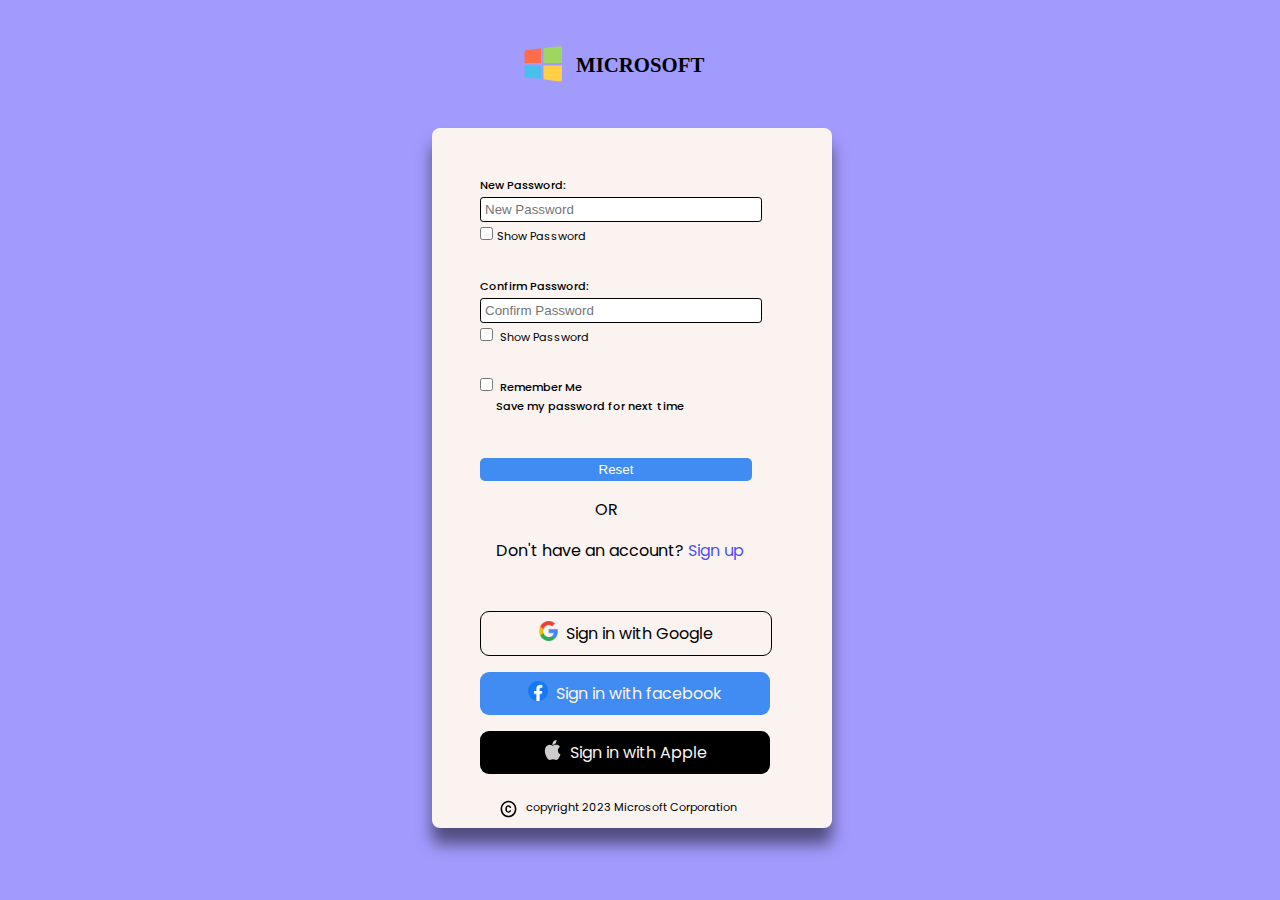
<file: index.html>
<!DOCTYPE html>
<html lang="en">

<head>
    <meta charset="UTF-8">
    <meta http-equiv="X-UA-Compatible" content="IE=edge">
    <meta name="viewport" content="width=device-width, initial-scale=1.0">
    <title>password generation</title>
    <link rel="stylesheet" href="password.css">
    <link rel="preconnect" href="https://fonts.googleapis.com">
    <link rel="preconnect" href="https://fonts.gstatic.com" crossorigin>
    <link
        href="https://fonts.googleapis.com/css2?family=Caveat:wght@700&family=Dancing+Script:wght@400;500;600;700&family=Josefin+Sans:ital,wght@0,100;0,200;0,300;0,400;0,500;0,600;0,700;1,100;1,200;1,300;1,400;1,500;1,600;1,700&family=Lumanosimo&family=Nova+Cut&family=Open+Sans:ital,wght@0,300;0,400;0,500;0,600;0,700;0,800;1,300;1,400;1,500;1,600;1,700;1,800&family=Plus+Jakarta+Sans:ital,wght@0,200;0,300;0,400;0,500;0,600;0,700;0,800;1,200;1,300;1,400;1,500;1,600;1,700;1,800&family=Poppins:ital,wght@0,100;0,200;0,300;0,400;0,500;0,600;0,700;0,800;0,900;1,100;1,200;1,300;1,400;1,500;1,600;1,700;1,800;1,900&family=Rancho&family=Roboto:ital,wght@0,100;0,300;0,400;0,500;0,700;0,900;1,100;1,300;1,400;1,500;1,700&display=swap"
        rel="stylesheet">

</head>

<body>

    <!-- 
    1. INPUT SHOULDNT BE EMPTY.
    2. MIN 8 CHARS.
    3. 20 CHARS.
    4. OLD AND NEW PASSWORD SHOULD BE SAME LiKE A===B or not.
 -->

 

    
     
     
     <section class="microsoftlogo">
         <img src="images/company logo.png" alt="#">
         <p>MICROSOFT</p>
        </section>
    
        <div class="hero">
            <section class="passwords">
    
                <form id="myForm" action="submit.html" target="_blank">
    
                    <label for="newpass" class="labels">New Password:</label><br><input class="inputs" type="password"
                        name="newpass" id="newpass" placeholder="New Password">
                    <p style="display: none;" id="newmsg"></p><br>
                    <input type="checkbox" id="showPassword1" onclick="myFunction1()" value="">
                    <label for="showPassword1" class="showpass-label">Show Password</label>
                    <br><br>
    
                    <label for="confirmpass" class="labels">Confirm Password:</label><br><input class="inputs"
                        type="password" name="conpass" id="confpass" placeholder="Confirm Password">
                    <p style="display: none;" id="confmsg"></p><br>
    
                    <input type="checkbox" id="showPassword2" onclick="myFunction2()" value="">
                    <label for="showPassword2" class="showpass-label">Show Password</label> <br><br>
    
                    <p style="display:none; " id="note"></p>
    
                    <input type="checkbox" id="remember">
                    <label for="remember" class="labels">Remember Me</label>
                    <p class="savemypassword">Save my password for next time</p>
                    <button onclick="btn(event)" class="btn">Reset</button>
                </form>
            </section>
    
            <section class="or">
                <p>OR
                <p>
            </section>
    
            <section class="accountinfo">
                <p class="p3">Don't have an account? <span>Sign up</span></p>
    
                <div class="div1">
                    <img src="images/google logo.png" alt="">
                    <p>Sign in with Google</p>
                </div>
                <div class="div2">
                    <img src="images/facebook logo.png" alt="">
                    <p>Sign in with facebook</p>
                </div>
                <div class="div3">
                    <img src="images/apple logo2.svg" alt="">
                    <p>Sign in with Apple</p>
                </div>
                <div class="div4">
                    <img src="images/copyrright.svg" alt="">
                    <p>copyright 2023 Microsoft
                        Corporation</p>
                </div>
    
    
    
            </section>
        </div>
 






    <script src="password.js"></script>
</body>

</html>
</file>
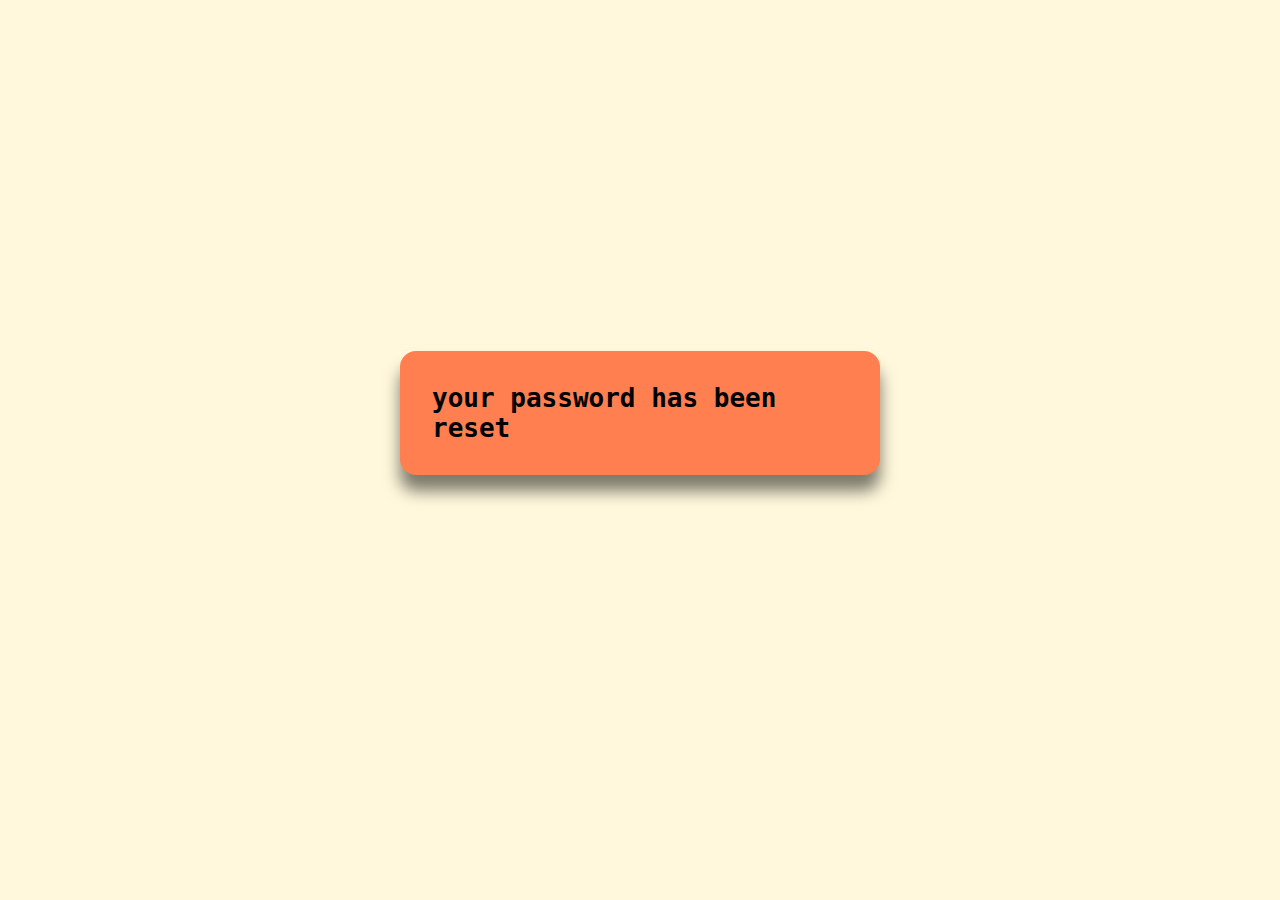
<file: submit.html>
<!DOCTYPE html>
<html lang="en">
<head>
    <meta charset="UTF-8">
    <meta http-equiv="X-UA-Compatible" content="IE=edge">
    <meta name="viewport" content="width=device-width, initial-scale=1.0">
    <title>Document</title>
    <style>
        *{
            background-color: cornsilk;
            
        }
        div{
            width: 100%;
            height: 90vh;
            padding: 0;
            margin: 0;
            display: flex;
            flex-direction: column;
            justify-content: center;
            align-items: center;
                   
        }
        h1{
            width: 26rem;
            padding: 2rem;
            border: 0px solid black;
            font-family:monospace;
            background-color: coral;
            border-radius: 1rem;
            box-shadow: 0px 1rem 1rem rgba(0, 0, 0, 0.511);
        }
    </style>
</head>
<body>
    <div>
        <h1>your password has been reset</h1>

    </div>
</body>
</html>
</file>
<file: password.css>
body {
    font-family: "poppins";
    width: 50%;
    max-width: 800px;
    min-width: 480px;
    margin: 0 auto;
    background-color: #a29bfe;

}

.hero{
    padding-top: 0.7rem;
    border: 0px solid black;
    background-color: #FAF3F0;
    width: 22rem;
    padding-left: 3rem;
    margin-left: 7rem;
    margin-bottom: 2rem;
    border-radius: 0.5rem;
    box-shadow: 0px 1rem 1rem rgba(0, 0, 0, 0.511);
}



.microsoftlogo {
    padding-left: 8rem;
    padding-top: 2rem;
    padding-bottom: 2rem;
    display: flex;
    margin-left: 4rem;

}

.microsoftlogo img {
    padding: 0;
    margin: 0;
    
}

.microsoftlogo p {
    padding: 0;
    margin: 0;
    margin-top: 1.3rem;
    font-family: Georgia, 'Times New Roman', Times, serif;
    font-weight: 600;
    font-size: 1.3rem;
}


/* logo section ends here */

.passwords {
    margin-top: 2rem;
}

.showpass-label{
font-size: 0.7rem;
}
.showpass-label:hover{
    cursor:pointer;
}

#showPassword1{
 padding: 0;
 margin: 0;
}

#showPassword1:hover{
    cursor: pointer;
}

#showPassword2{
    padding-left: 0;
    margin-left: 0;
}
#showPassword2:hover{
    cursor: pointer;
}
.labels {
    font-size: 0.7rem;
    font-weight: 500;
}

.labels:hover{
    cursor: pointer;
}

#remember{
    margin-left:0 ;
    padding-left: 0;
}   

#remember:hover{
    cursor: pointer;
}
.inputs {
    width: 17rem;
    border: 1px solid black;
    padding: 4px;
    border-radius: 0.2rem;
}





.savemypassword {
    margin-top: 0rem;
    margin-left: 1rem;
    font-size: 0.7rem;
    font-weight: 500;
}


.btn {
    margin-top: 2rem;
    width: 17rem;
    background-color: #1876f2d2;
    color: white;
    font-weight: 500;
    border: 0px solid black;
    border-radius: 5px;
    padding: 4px
}

.btn:hover{
    cursor:pointer;
    text-decoration: underline;
}

/* password sections ends here */

.or {
    margin-top: 1rem;
    margin-bottom: 1rem;
    margin-left: 7.2rem;
}

/* or section ends here  */

.p3 {
    margin-left: 1rem;
    font-family: "poppins";
}

.p3 span {
    color: rgba(0, 0, 255, 0.712);
    font-family: "poppins";
}

.p3 span:hover{
    cursor: pointer;
}

.div1 {
    display: flex;
    margin-top: 3rem;
    border: 1px solid black;
    width: 17rem;
    justify-content: center;
    padding: 9px;
    border-radius: 9px;
}

.div1 img{
    width: 1.2rem;
    height: 1.2rem;
    margin: 0;
    padding: 0;
}

.div1 p{
    margin: 0;
    padding: 0;
    margin-left: 0.5rem;
    
}

.div1:hover{
    cursor: pointer;
}

.div2 {
    display: flex;
    margin-top: 1rem;
    border: 0px solid black;
    width: 17rem;
    justify-content: center;
    padding: 9px;
    border-radius: 9px;
    background-color: #1876f2d2;
    
}

.div2 img{
    width: 1.2rem;
    height: 1.2rem;
    margin: 0;
    padding: 0;
    
}

.div2 p{
    margin: 0;
    padding: 0;
    margin-left: 0.5rem;
    color: #FAF3F0;
    
}
.div2:hover{
    cursor: pointer;
}
.div3 {
    display: flex;
    margin-top: 1rem;
    border: 0px solid black;
    width: 17rem;
    justify-content: center;
    padding: 9px;
    border-radius: 9px;
    background-color: black;
    color: white;
}

.div3 img{
    width: 1.2rem;
    height: 1.2rem;
    margin: 0;
    padding: 0;

}

.div3 p{
    margin: 0;
    padding: 0;
    margin-left: 0.5rem;
    color: #FAF3F0;

}
.div3:hover{
    cursor: pointer;
}
.div4 {
    display: flex;
    margin-top: 1rem;
    font-size: 0.7rem;
    padding: 9px;
    margin-left: 0.6rem;
}

.div4 img{
    width: 1.2rem;
    height: 1.2rem;
    margin: 0;
    padding: 0;
}

.div4 p{
    
    margin: 0;
    padding: 0;
    margin-left: 0.5rem;
    
}

/* acccountinfo section ends here  */

#newmsg{
    border: 0px solid black;
    font-size: 0.5rem;
    padding: 2px;
    width: 10rem;
    color: darkred;
    font-weight: 600;
    margin: 0;
    border-radius: 4px;
    background-color: #F4D160;
}

#confmsg{
    border: 0px solid black;
    font-size: 0.5rem;
    padding: 2px;
    width: 10rem;
    color: darkred;
    font-weight: 600;
    margin: 0;
    border-radius: 4px;
    background-color: #F4D160;
}

#note{
    margin: 0;
    font-size: 0.7rem;
    width: 15rem;
    border: 0rem solid black;
    background-color: #F4D160;
    border-radius: 5px;
    padding: 2px;
    font-weight: 600;
    color: darkred;
}
</file>
